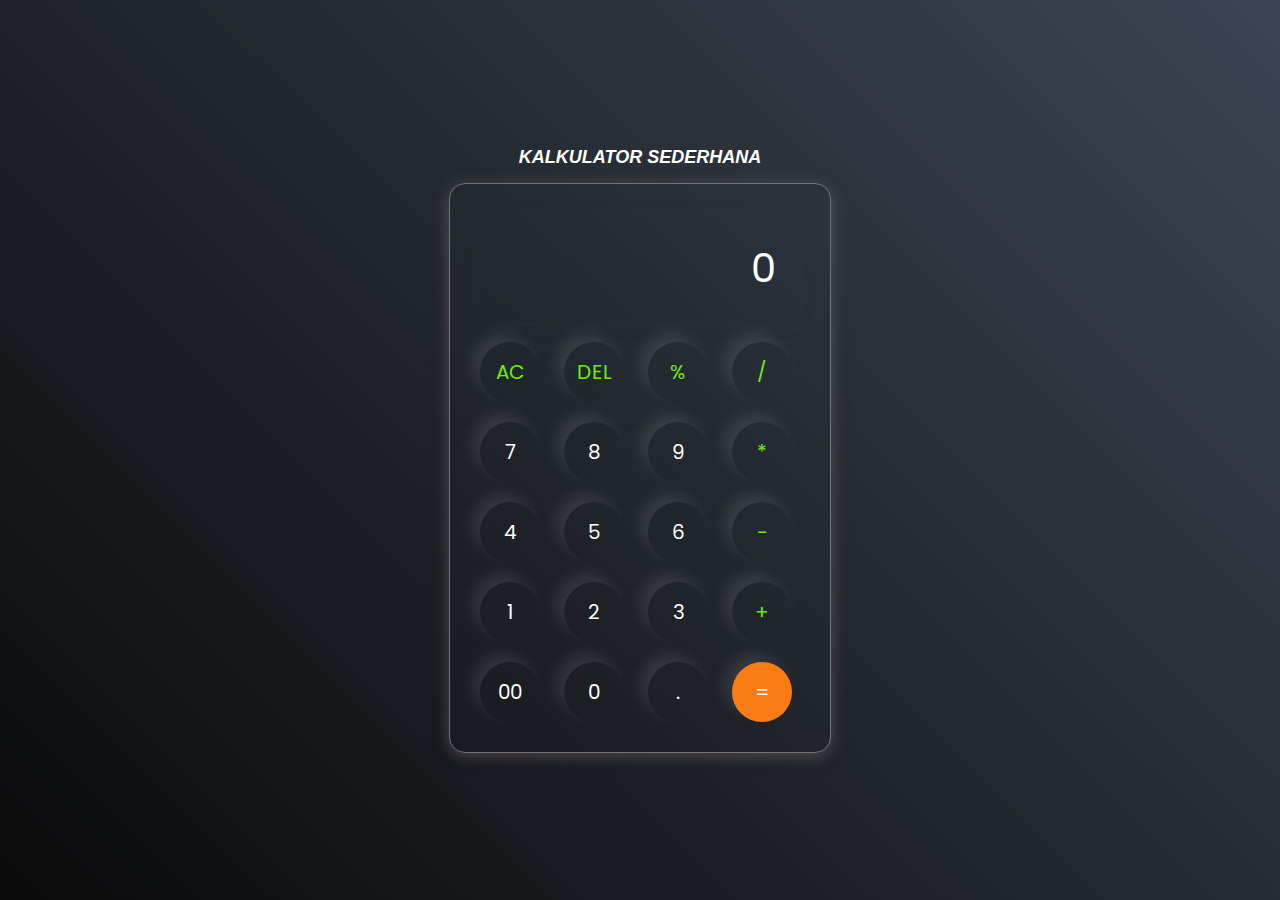
<file: Calculate/index.html>
<!DOCTYPE html>
<html lang="en">
  <head>
    <meta charset="UTF-8" />
    <meta name="viewport" content="width=device-width, initial-scale=1.0" />
    <title>Calculator</title>
    <link rel="stylesheet" href="style.css" />
  </head>
  <body>
    <h3>KALKULATOR SEDERHANA</h3>
    <div class="calculator">
      <input type="text" placeholder="0" id="inputBox">
      <div>
        <button class="operator">AC</button>
        <button class="operator">DEL</button>
        <button class="operator">%</button>
        <button class="operator">/</button>
      </div>
      <div>
        <button>7</button>
        <button>8</button>
        <button>9</button>
        <button class="operator">*</button>
      </div>
      <div>
        <button>4</button>
        <button>5</button>
        <button>6</button>
        <button class="operator">-</button>
      </div>
      <div>
        <button>1</button>
        <button>2</button>
        <button>3</button>
        <button class="operator">+</button>
      </div>
      <div>
        <button>00</button>
        <button>0</button>
        <button>.</button>
        <button class="equalBtn">=</button>
      </div>
    </div>
    <script src="script.js"></script>
  </body>
</html>
</file>
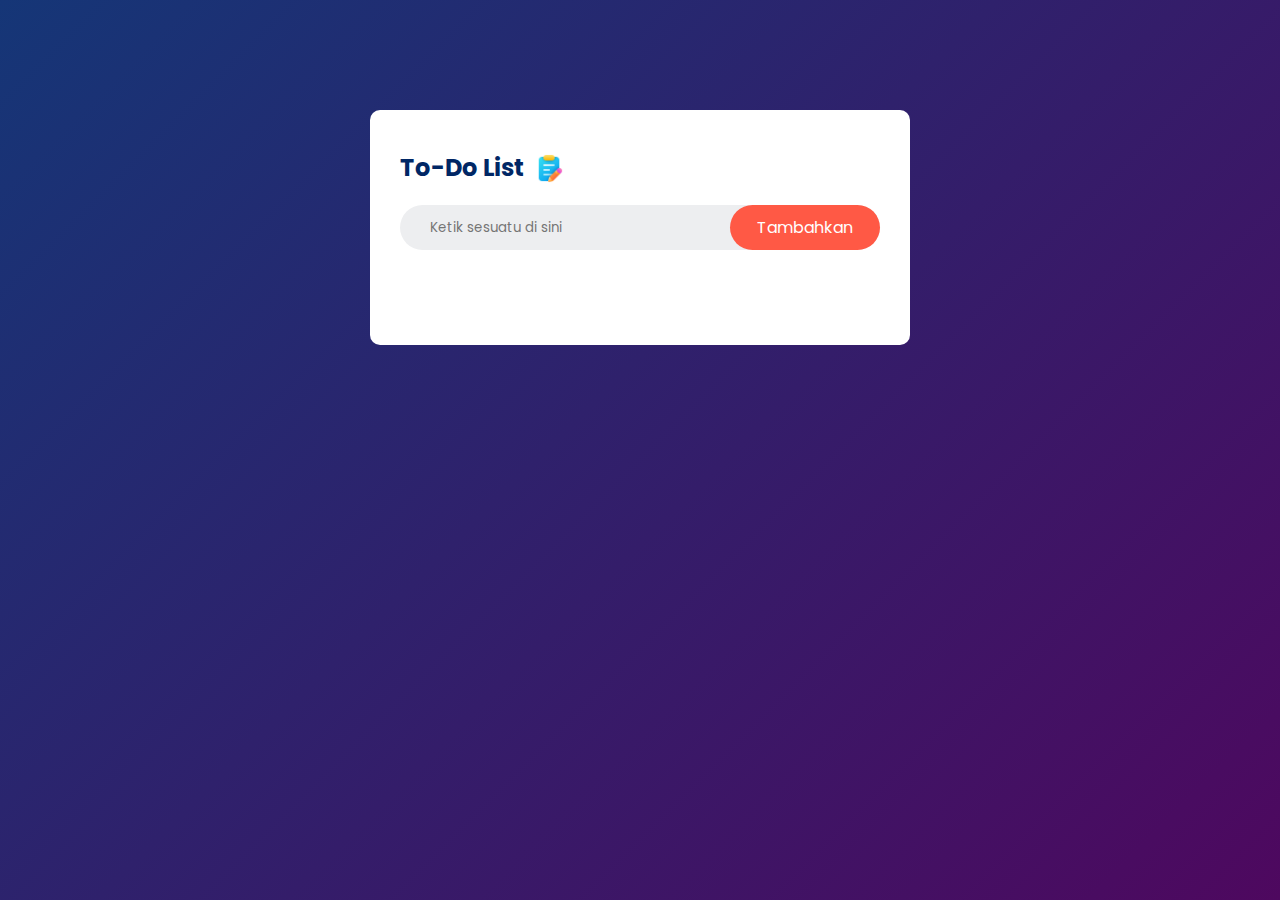
<file: Todo List/index.html>
<!DOCTYPE html>
<html lang="en">
  <head>
    <meta charset="UTF-8" />
    <meta name="viewport" content="width=device-width, initial-scale=1.0" />
    <title>To do List</title>
    <link rel="stylesheet" href="css/styles.css" />
  </head>
  <body>
    <div class="container">
        <div class="todo-app">
            <h2>To-Do List <img src="img/todolist1.png"></h2>
            <div class="row">
                <input type="text" id="input-box" placeholder="Ketik sesuatu di sini">
                <button onclick="addTask()">Tambahkan</button>
            </div>
            <ul id="list-container">
                <!-- <li class="cheked">task 1</li>
                <li>task 2</li>
                <li>task 3</li> -->
            </ul>
        </div>
    </div>
    <script src="script.js"></script>
  </body>
</html>
</file>
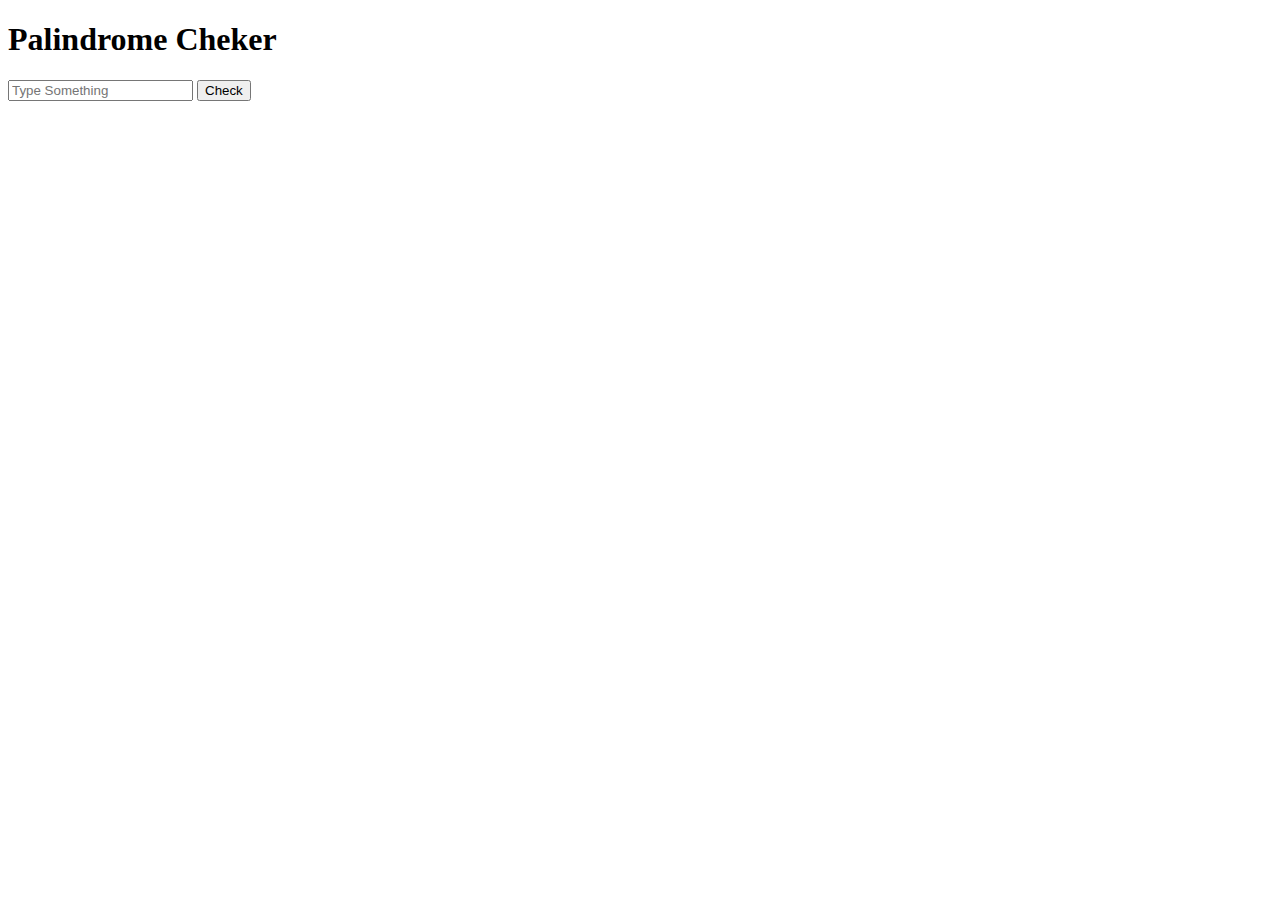
<file: Teach With Team/palindromeCheker/main.html>
<!DOCTYPE html>
<html lang="en">
<head>
    <meta charset="UTF-8">
    <meta name="viewport" content="width=device-width, initial-scale=1.0">
    <title>Palindrome Cheker</title>
</head>
<body>
    <h1>Palindrome Cheker</h1>
    <input id="input" type="text" placeholder="Type Something">
    <button onclick="check()">Check</button>
    <script src="index.js"></script>
</body>
</html>
</file>
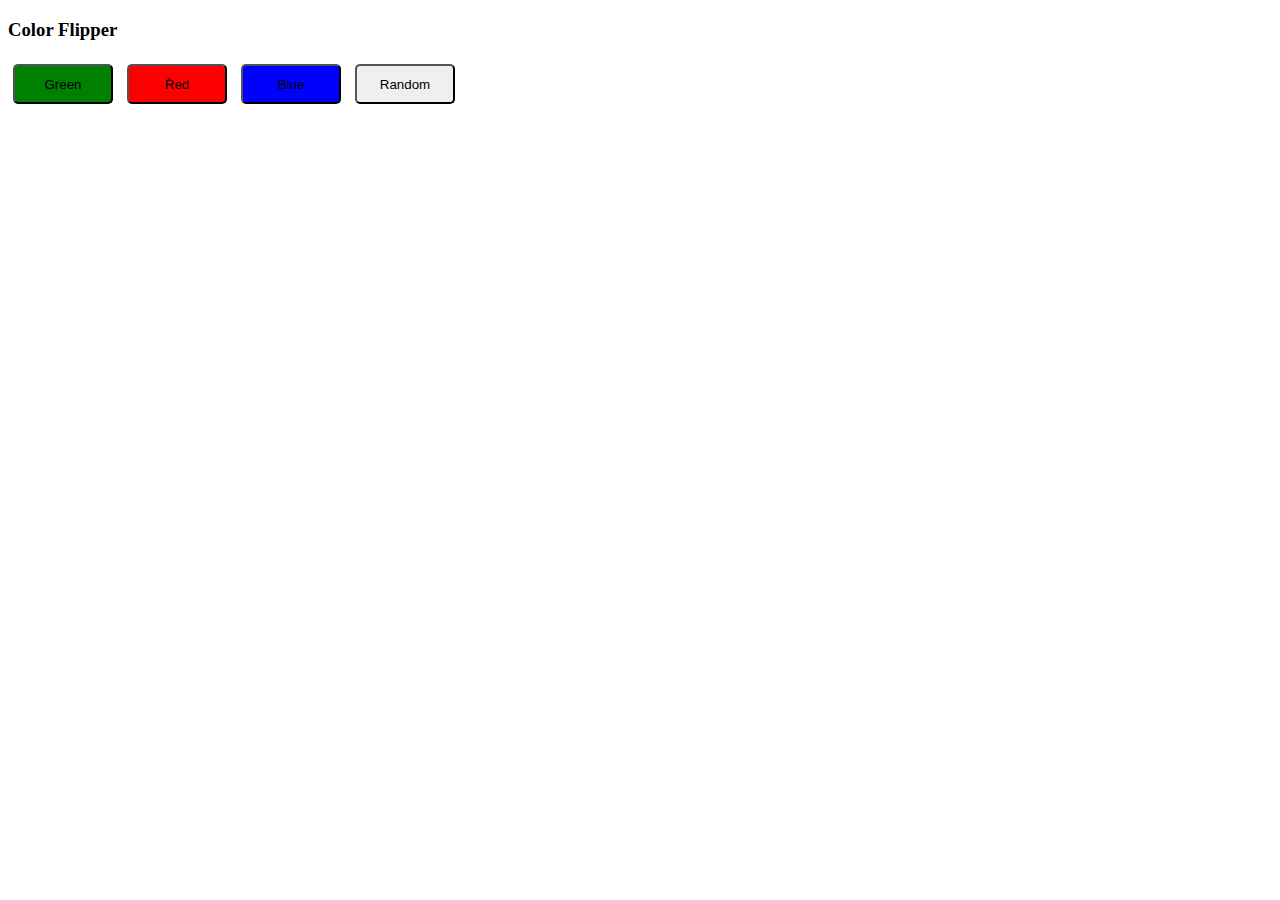
<file: Teach With Team/5 Project JS beginner/contoh/main.html>
<!DOCTYPE html>
<html lang="en">

  <head>
    <title>Color Flipper</title>
    <style>
        #green{
            background-color: green;
        }

        #red{
            background-color: red;
        }

        #blue{
            background-color: blue;
        }

        button{
            border-radius: 5px;
            width: 100px;
            height: 40px;
            margin: 5px;
        }
    </style>
  </head>
  <body>
    <h3>Color Flipper</h3>
    <button id="green" onclick="setColor('green')">Green</button>
    <button id="red" onclick="setColor('Red')">ٌRed</button>
    <button id="blue" onclick="setColor('Blue')">Blue</button>
    <button onclick="randomColor()">Random</button>

    <script src="index.js"></script>
  </body>

</html>
</file>
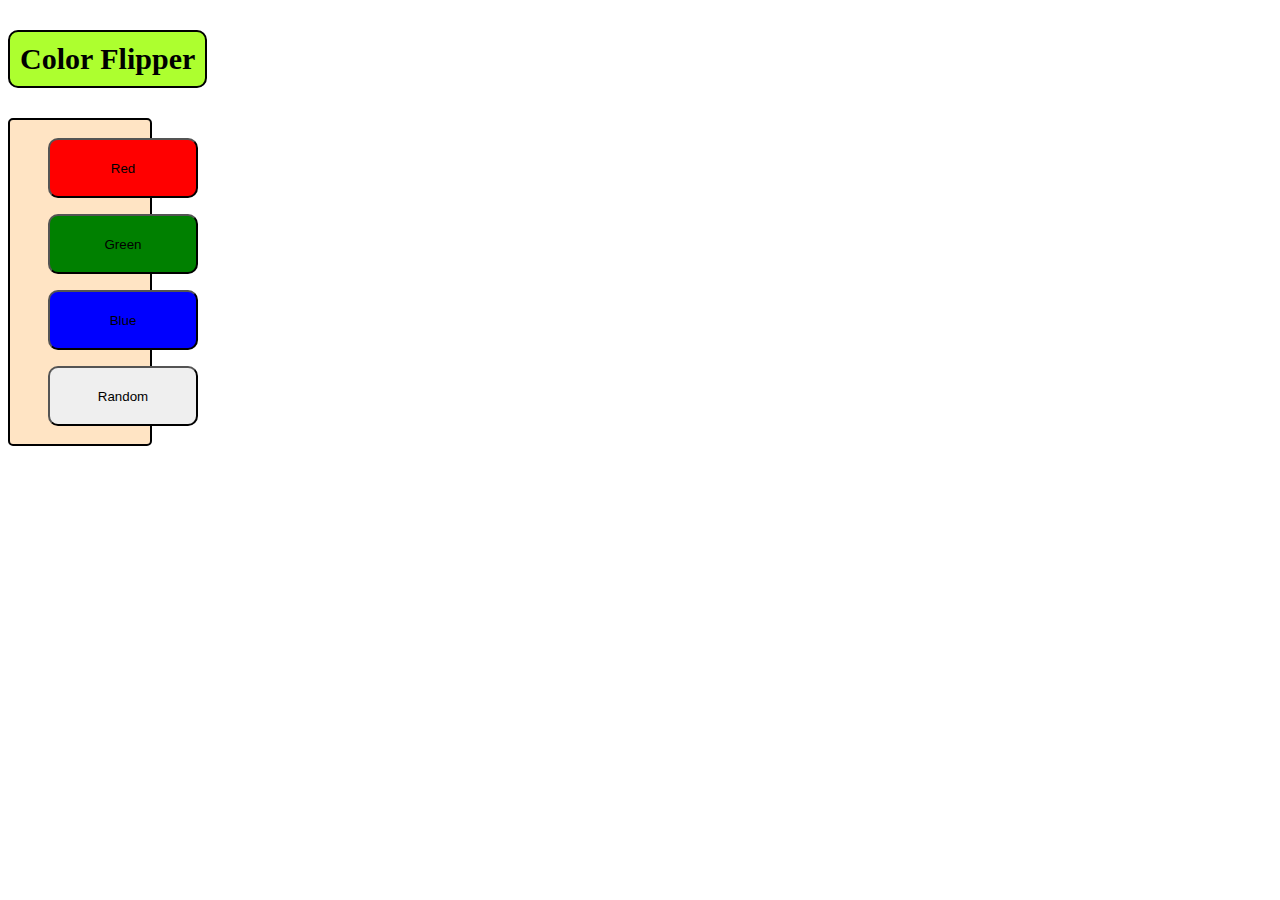
<file: Teach With Team/5 Project JS beginner/Praktek/main.html>
<!DOCTYPE html>
<html lang="en">
<head>
    <meta charset="UTF-8">
    <meta name="viewport" content="width=device-width, initial-scale=1.0">
    <title>Color Flipper</title>
    <style>
         #red{
            background-color: red;
         }

         #green{
            background-color: green;
         }

         #blue{
            background-color: blue;
         }

         button{
            width: 150px;
            height: 60px;
            border-radius: 10px;
            margin: 8px;
         }

         .button-color{
            display: inline-block;
            max-width: 100px;
            border: 2px solid;
            padding: 10px;
            padding-left: 30px;
            border-radius: 5px;
            background-color: bisque;
         }

         h3{
            border: 2px solid;
            width: fit-content;
            padding: 10px;
            border-radius: 10px;
            background-color: greenyellow;
         }

    </style>
</head>
<body>
<h3 style="font-size: 30px;">Color Flipper</h3>
<div class="button-color">
    <button id="red" onclick="setColor('red')">Red</button>
    <button id="green" onclick="setColor('green')">Green</button>
    <button id="blue"onclick="setColor('blue')">Blue</button>
    <button onclick="randomColor()">Random</button>
</div>
<script src="index.js"></script>
</body>
</html>
</file>
<file: Calculate/style.css>
@import url('https://fonts.googleapis.com/css2?family=Poppins:ital,wght@0,100;0,200;0,300;0,400;0,500;0,600;0,700;0,800;0,900;1,100;1,200;1,300;1,400;1,500;1,600;1,700;1,800;1,900&display=swap');
*{
    margin: 0;
    padding: 0;
    box-sizing: border-box;
    font-family: 'Poppins', sans-serif;
}

body{
    width: 100%;
    height: 100vh;
    display: flex;
    flex-direction: column;
    justify-content: center;
    align-items: center;
    background: linear-gradient(45deg, #0a0a0a, #3a4452);
}

h3{
    margin-bottom: 15px;
    font-size: 18px;
    font-family: 'Lucida Sans', 'Lucida Sans Regular', 'Lucida Grande', 'Lucida Sans Unicode', Geneva, Verdana, sans-serif;
    color: #FFF;
    font-style: oblique;
}

.calculator{
    display: block;
    border: 1px solid #717377;
    padding: 20px;
    border-radius: 16px;
    background: transparent;
    box-shadow: 0px 3px 15px rgba(133, 115, 119, 0.5);

}

input{
    width: 320px;
    border: none;
    padding: 24px;
    margin: 10px;
    background: transparent;
    box-shadow: 0px 3px 15px rgba(84, 84, 84, 0.1);
    font-size: 40px;
    text-align: right;
    cursor:text;
    color: #fff;
}

input::placeholder{
    color: #fff;
}

button{
    border: none;
    width: 60px;
    height: 60px;
    margin: 10px;
    border-radius: 50px;
    background: transparent;
    color: #ffff;
    font-size: 20px;
    box-shadow: -8px -8px 15px rgba(255, 255, 255, 0.1);
    cursor: pointer;
}

.equalBtn{
    background-color: #fb7c14;
}

.operator{
    color: #6dee0a;
}
</file>
<file: Todo List/css/styles.css>
@import url('https://fonts.googleapis.com/css2?family=Fira+Code:wght@300..700&family=IBM+Plex+Mono:ital,wght@0,100;0,200;0,300;0,400;0,500;0,600;0,700;1,100;1,200;1,300;1,400;1,500;1,600;1,700&family=Poppins:ital,wght@0,100;0,200;0,300;0,400;0,500;0,600;0,700;0,800;0,900;1,100;1,200;1,300;1,400;1,500;1,600;1,700;1,800;1,900&display=swap');

*{
    margin:0;
    padding: 0;
    font-family:'poppins', sans-serif;
    box-sizing: border-box;
}

.container{
     width: 100%;
     min-height: 100vh;
     background: linear-gradient(135deg, #153677, #4e085f);
     padding: 10px;
}

.todo-app{
    width: 100%;
    max-width: 540px;
    background: #fff;
    margin: 100px auto 20px;
    padding: 40px 30px 70px;
    border-radius: 10px;
}

.todo-app h2{
    color: #002765;
    display: flex;
    align-items: center;
    margin-bottom: 20px;
}

.todo-app img{
    width: 30px;
    margin-left: 10px;
}

.row{
    display: flex;
    align-items: center;
    justify-content: space-between;
    background: #edeef0;
    border-radius: 30px;
    padding-left: 20px;
    margin-bottom: 25px;
}

input{
    flex: 1;
    border: none;
    outline: none;
    background: transparent;
    padding: 10px;
}

button{
    width: 150px;
    border: none;
    outline: none;
    padding: 10px;
    background: #ff5945;
    color: #fff;
    font-size: 16px;
    cursor: pointer;
    border-radius: 40px;
}

ul li{
    list-style: none;
    font-size: 17px;
    padding: 12px 8px 12px 50px;
    user-select: none;
    cursor:pointer;
    position: relative;
}

ul li::before{
    content: '';
    position: absolute;
    height: 28px;
    width: 28px;
    border-radius: 50%;
    background-image: url(../img/uncheked.png);
    background-size: cover;
    background-position: center;
    top: 12px;
    left: 8px;
}

ul li.cheked{
    color: #555;
    text-decoration: line-through;
}

ul li.cheked::before{
    background-image: url(../img/todolist2.png);
}

ul li span{
    position: absolute;
    right: 0;
    top: 5px;
    width:40px;
    height: 40px;
    font-size: 22px;
    color: #555;
    line-height: 40px;
    text-align: center;
    border-radius: 50%;
}

ul li span:hover{
    background: #edeef0;
}
</file>
